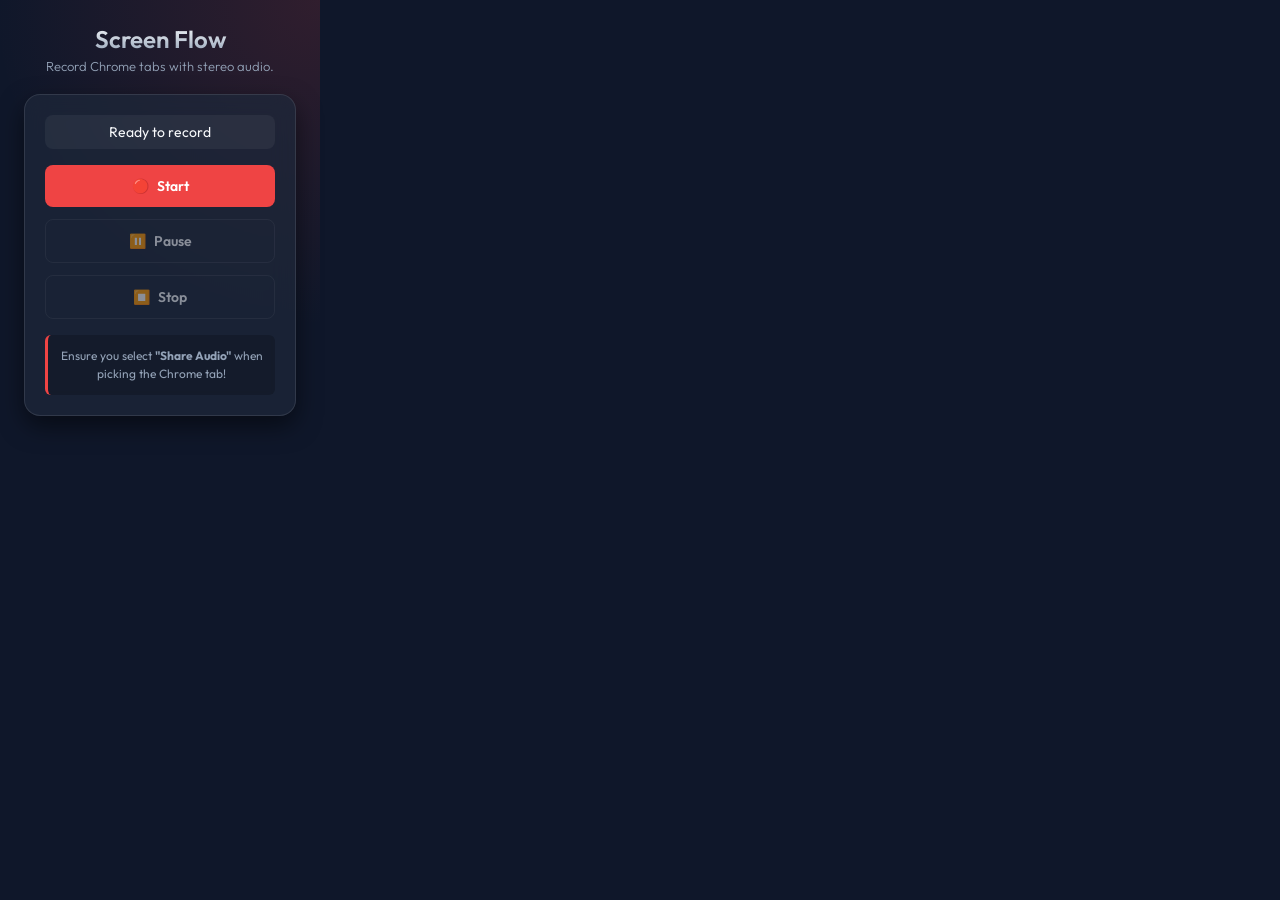
<file: chrome-recorder/popup/popup.html>
<!DOCTYPE html>
<html lang="en">
<head>
  <meta charset="UTF-8">
  <link rel="preconnect" href="https://fonts.googleapis.com">
  <link rel="preconnect" href="https://fonts.gstatic.com" crossorigin>
  <link href="https://fonts.googleapis.com/css2?family=Outfit:wght@300;400;600&display=swap" rel="stylesheet">
  <link rel="stylesheet" href="popup.css">
</head>
<body>
  <div class="container">
    <div class="header">
      <h1>Screen Flow</h1>
      <p class="subtitle">Record Chrome tabs with stereo audio.</p>
    </div>

    <div class="content">
      <div id="status" class="status-indicator">Ready to record</div>
      
      <div class="controls">
        <button id="startBtn" class="btn primary-btn">
          <span class="icon">🔴</span> Start
        </button>
        <button id="pauseBtn" class="btn secondary-btn" disabled>
          <span class="icon" id="pauseIcon">⏸️</span> <span id="pauseText">Pause</span>
        </button>
        <button id="stopBtn" class="btn secondary-btn" disabled>
          <span class="icon">⏹️</span> Stop
        </button>
      </div>
      
      <div id="transcriptContainer" style="display: none; margin-top: 15px;">
        <h3 style="font-size: 14px; margin-bottom: 5px; color: #a855f7;">✨ AI Transcript</h3>
        <textarea id="transcriptText" rows="6" style="width: 100%; border-radius: 8px; padding: 8px; background: rgba(0,0,0,0.2); border: 1px solid rgba(255,255,255,0.1); color: white; resize: vertical;" readonly></textarea>
        <button id="saveTranscriptBtn" class="btn secondary-btn" style="margin-top: 8px; font-size: 12px; padding: 6px 12px;">💾 Save .txt</button>
      </div>

      <div class="info-box">
        Ensure you select <strong>"Share Audio"</strong> when picking the Chrome tab!
      </div>
    </div>
  </div>
  <script src="popup.js"></script>
</body>
</html>
</file>
<file: chrome-recorder/popup/popup.css>
:root {
  --bg-color: #0f172a;
  --panel-bg: rgba(30, 41, 59, 0.7);
  --text-main: #f8fafc;
  --text-muted: #94a3b8;
  --accent: #ef4444;
  --accent-hover: #dc2626;
  --border: rgba(255, 255, 255, 0.1);
}

body {
  margin: 0;
  padding: 0;
  width: 320px;
  font-family: 'Outfit', sans-serif;
  background-color: var(--bg-color);
  color: var(--text-main);
}

.container {
  padding: 24px;
  background: radial-gradient(circle at top right, rgba(239, 68, 68, 0.15), transparent 60%);
  display: flex;
  flex-direction: column;
  gap: 20px;
}

.header {
  text-align: center;
}

.header h1 {
  font-size: 24px;
  font-weight: 600;
  margin: 0;
  background: -webkit-linear-gradient(#f8fafc, #94a3b8);
  -webkit-background-clip: text;
  -webkit-text-fill-color: transparent;
}

.subtitle {
  font-size: 13px;
  color: var(--text-muted);
  margin: 4px 0 0 0;
  font-weight: 300;
}

.content {
  background: var(--panel-bg);
  backdrop-filter: blur(12px);
  border: 1px solid var(--border);
  border-radius: 16px;
  padding: 20px;
  display: flex;
  flex-direction: column;
  gap: 16px;
  box-shadow: 0 10px 25px rgba(0,0,0,0.5);
}

.status-indicator {
  text-align: center;
  font-size: 14px;
  font-weight: 400;
  padding: 8px;
  border-radius: 8px;
  background: rgba(255, 255, 255, 0.05);
  transition: all 0.3s ease;
}

.status-indicator.recording {
  background: rgba(239, 68, 68, 0.1);
  color: var(--accent);
  animation: pulse 2s infinite;
}

@keyframes pulse {
  0% { box-shadow: 0 0 0 0 rgba(239, 68, 68, 0.4); }
  70% { box-shadow: 0 0 0 6px rgba(239, 68, 68, 0); }
  100% { box-shadow: 0 0 0 0 rgba(239, 68, 68, 0); }
}

.controls {
  display: flex;
  flex-direction: column;
  gap: 12px;
}

.btn {
  display: flex;
  align-items: center;
  justify-content: center;
  gap: 8px;
  padding: 12px;
  font-size: 14px;
  font-weight: 600;
  border: none;
  border-radius: 8px;
  cursor: pointer;
  transition: all 0.2s;
  font-family: inherit;
}

.btn:disabled {
  opacity: 0.5;
  cursor: not-allowed;
  transform: none !important;
}

.primary-btn {
  background-color: var(--accent);
  color: white;
}

.primary-btn:not(:disabled):hover {
  background-color: var(--accent-hover);
  transform: translateY(-2px);
  box-shadow: 0 4px 12px rgba(239, 68, 68, 0.4);
}

.secondary-btn {
  background-color: transparent;
  color: var(--text-main);
  border: 1px solid var(--border);
}

.secondary-btn:not(:disabled):hover {
  background-color: rgba(255, 255, 255, 0.1);
  transform: translateY(-2px);
}

.info-box {
  font-size: 12px;
  color: var(--text-muted);
  line-height: 1.5;
  text-align: center;
  background: rgba(0, 0, 0, 0.2);
  padding: 12px;
  border-radius: 6px;
  border-left: 3px solid var(--accent);
}
</file>
